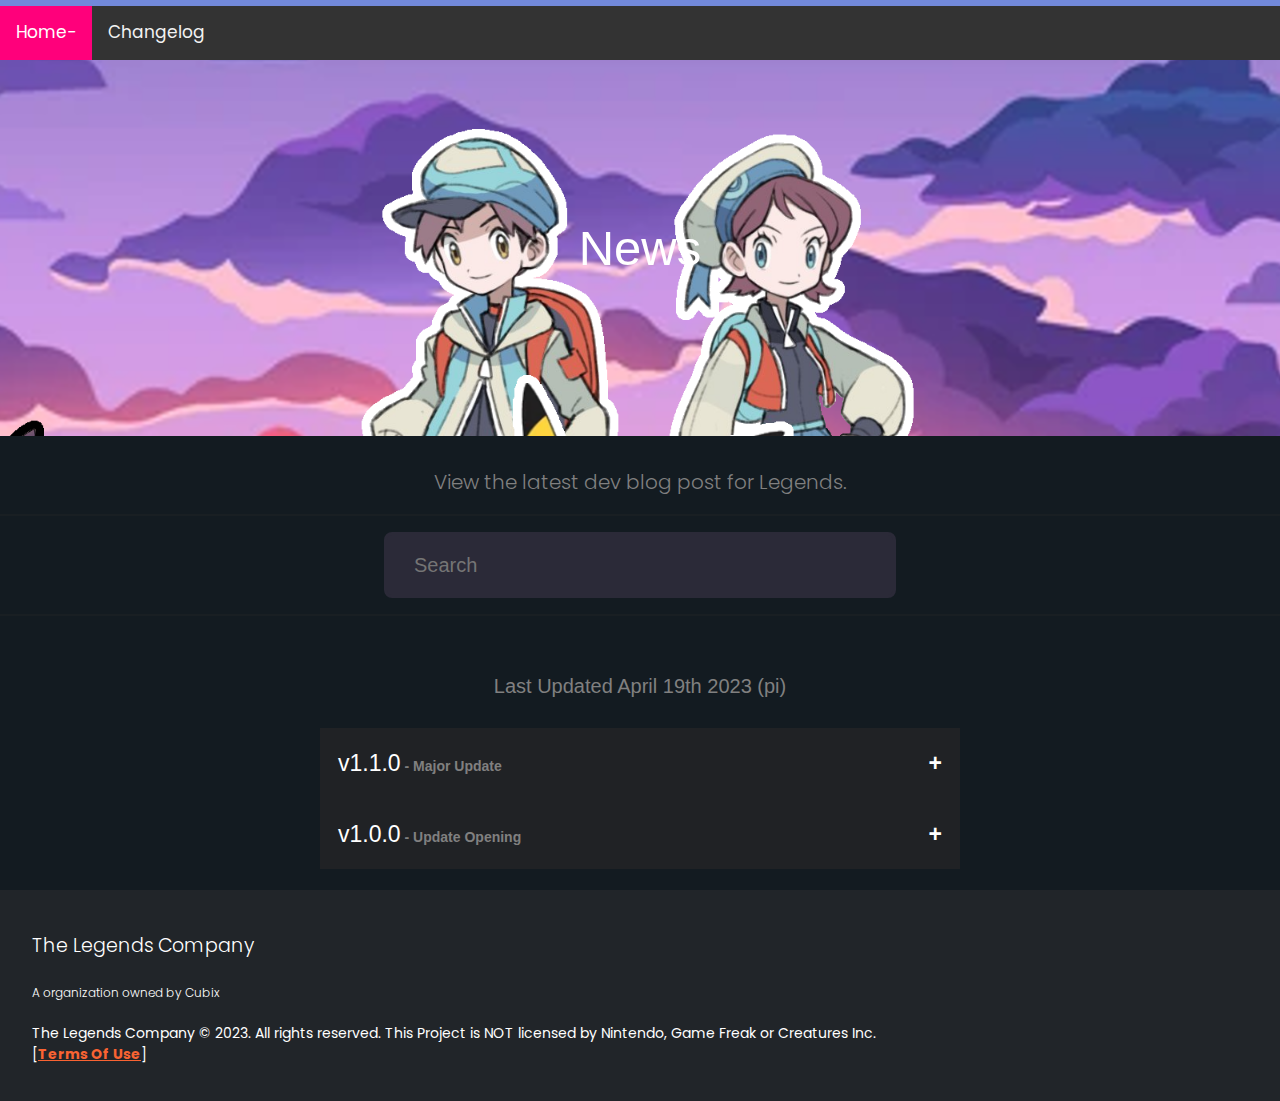
<file: updates.html>
<!DOCTYPE html>
<html lang="en">

<head>
  <meta charset="UTF-8">
  <meta name="viewport" content="width=device-width, initial-scale=1, shrink-to-fit=no">
  <link rel="stylesheet" href="css/boot.css">
  <link rel="stylesheet" href="css/main.css">
  <link rel="stylesheet" href="css/commands.css">
  <link rel="stylesheet" href="css/now-ui-kit.css">
  <link rel="stylesheet" href="css/topnav.css">
  <link rel="icon" href="assets/favicon.png">
  <link rel="shortcut icon" href="favicon.png" sizes="16x16" type="image/png">
  <link href="https://fonts.googleapis.com/css?family=Poppins:300,400,600,700,800&display=swap" rel="stylesheet">
  <title>Legends - Become the best.</title>
</head>

<body>
  <div class="topnav" id="myTopnav">
		<a href="#" class="active" data-jzz-gui-player="true">Home</a>
		<a href="updates" data-jzz-gui-player="true">Changelog</a>
		<a href="javascript:void(0);" class="icon" onclick="myFunction()" data-jzz-gui-player="true">
			<i class="fa fa-bars"></i>
        </a>
    </div>
  <div class="jumbotron text-center bg-transparent">
    <h1 class="commandstitle heading2">News</h1>
    <p class="lead commandssub">View the latest dev blog post for Legends.</p>
    <hr>
    <input id="myInput" type="text" class="searchbox" placeholder="Search">
    <br>
    <hr>
    <br>
    <div id="log">
      <!-- <h2 class="commandstitle">Moderation</h2> -->
      <br>
      <h2 class="lead commandssub">Last Updated April 19th 2023 (pi)</h2>
      <button type="button" class="collapsible">v1.1.0<span> - Major Update</span></button>
      <div class="content">
        <h1> Yes. It happened. You can do math in the game now/ </h1>
        <p>
          We've spent more time finalizing features for our Online Mode and we're working to see how hard we can stress these servers! This is our first Major release since finishing the base game and we're looking to add more Pokemon and more problems in the next few updates.
        </p>
        <h4 style="color: rgb(195, 255, 205);">Changes:</h4>
        <p>- Added New Math Problems</p>
        <br>
        <p>- Updated button framework</p>
        <br>
        <p>- Added Health Bars</p>
        <br>
        <p>- Added Music</p>
      </div>
      <button type="button" class="collapsible">v1.0.0<span> - Update Opening</span></button>
      <div class="content">
        <h1> We finally did it. </h1>
        <p>
          After over a year of development the first proto version of Pokemon Legends was offically dropped on our
          website only a few days ago. We're working on catching all those bugs and making the experience better and
          better but right now simply having a product to present is a big feat! Next goal: Adventure Mode.
        </p>
        <h4 style="color: rgb(195, 255, 205);">Changes:</h4>
        <p>- Added Online Connections</p>
        <br>
        <p>- Added simple math problem</p>
        <br>
        <p>- Added 3 Starters which are randomly obtained</p>
      </div>
      <br>
      

    </div>
  </div>
  </div>
  <br>
  <footer class="mastfoot mb-auto">
    <br>
    <div class="container-fluid mb-auto">
      <div class="row d-flex justify-content-center">
        <div class="">
          <p style="font-size: 19px; padding: 0px; margin: 0px;">
            The Legends Company
          </p>
          <br>
          <p style="font-size: 12px; padding: 0px; margin: 0px;">
            A organization owned by Cubix
          </p>
          </br>
          The Legends Company © 2023. All rights reserved. This Project is NOT licensed by Nintendo, Game Freak or
          Creatures Inc.
          </br>[<a href="./license.html"><b>Terms Of Use</b></a>]</p>
        </div>
      </div>
    </div>
  </footer>

  <script src="https://cdn.jsdelivr.net/npm/bootstrap@5.0.0-beta1/dist/js/bootstrap.bundle.min.js"
    integrity="sha384-ygbV9kiqUc6oa4msXn9868pTtWMgiQaeYH7/t7LECLbyPA2x65Kgf80OJFdroafW"
    crossorigin="anonymous"></script>
  <script src="https://cdnjs.cloudflare.com/ajax/libs/materialize/1.0.0/js/materialize.min.js"></script>
  <script src="https://ajax.googleapis.com/ajax/libs/jquery/3.5.1/jquery.min.js"></script>
  <script src="js/main.js"></script>
</body>

</html>
</file>
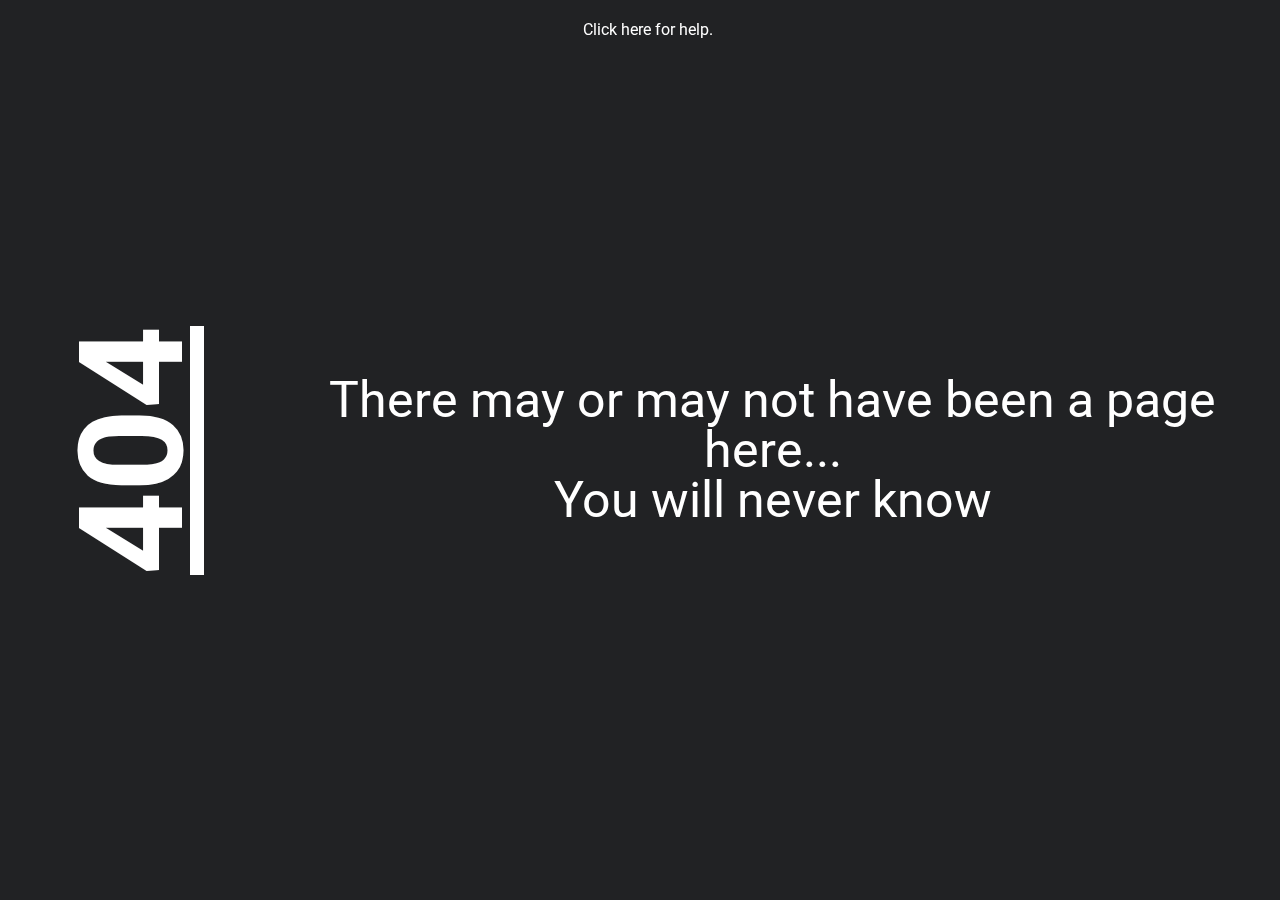
<file: public/Manual.html>
<html>
<head>
    <title>stop making up urls</title>
    <link rel="icon" href="favicon.png" sizes="16x16" type="image/png"> 
    <meta charset="UTF-8">
    <meta name="viewport" content="width=device-width, initial-scale=1">
    <link href="https://fonts.googleapis.com/css?family=Roboto:100" rel="stylesheet">
    <style>
      body {
        background: #212224;
        background-image: url('https://replit.com/@Simple21/ScratchNext#layered-steps-haikei.svg');
        color: white;
        font-family: 'Roboto',sans-serif;
        background-size: cover;
      }
      .h1 {
        position: fixed;
        line-height: 1;
        height: 300px;
        font-size: 300px;
        margin: auto;
        top: 0;
        bottom: 0;
        /*transition: top .1s, left .1s;*/
        text-align: center;
        width: 100%;
      }
      .a {
        text-decoration: none;
        color: #FFFFFF;
        position: fixed;
        top: 20px;
        text-align: center;
        width: 100%;
      }

      .vl {
            border-left: 5px solid white;
            height: inherit;
      }

      .flex-container {
        display: -ms-flexbox;
        display: -webkit-flex;
        display: flex;
        -webkit-flex-direction: row;
        -ms-flex-direction: row;
        flex-direction: row;
        -webkit-flex-wrap: nowrap;
        -ms-flex-wrap: nowrap;
        flex-wrap: nowrap;
        -webkit-justify-content: center;
        -ms-flex-pack: center;
        justify-content: center;
        -webkit-align-content: center;
        -ms-flex-line-pack: center;
        align-content: center;
        -webkit-align-items: center;
        -ms-flex-align: center;
        align-items: center;
        }

    .flex-item:nth-child(1) {
        -webkit-order: 0;
        -ms-flex-order: 0;
        order: 0;
        -webkit-flex: 0 1 auto;
        -ms-flex: 0 1 auto;
        flex: 0 1 auto;
        -webkit-align-self: auto;
        -ms-flex-item-align: auto;
        align-self: auto;
        }

    .flex-item:nth-child(2) {
        -webkit-order: 0;
        -ms-flex-order: 0;
        order: 0;
        -webkit-flex: 0 1 auto;
        -ms-flex: 0 1 auto;
        flex: 0 1 auto;
        -webkit-align-self: auto;
        -ms-flex-item-align: auto;
        align-self: auto;
    }
      
    </style>
  <style type="text/css">
  </style>
  </head>
<body>

    <a href="https://www.google.com/" data-jzz-gui-player="true" class="a">Click here for help.</a>

    <div class='h1 flex-container'>
        <div>
            <h1 class='.h1'style="transform: rotate(-90deg); height: 145px; font-size: 145px;text-decoration: underline">404</h1>
        </div>

        <a style='font-size: 50px;'>There may or may not have been a page here... <br>You will never know</a>

    </div>

    

    <script>
      // clearInterval(1);
      /*
      var count=0;
      setInterval(function(){
        document.querySelector("h1").style.top=(Math.floor(Math.random()*200)-100)+"px";
        document.querySelector("h1").style.left=(Math.floor(Math.random()*200)-100)+"px";
        document.querySelector("h1").style.transform="rotate("+(Math.floor(Math.random()*360))+"deg)";
        var height=Math.floor(Math.random()*400)+100;
        document.querySelector("h1").style.height=height+"px";
        document.querySelector("h1").style.fontSize=height+"px";
        count++;
        var titles=["Wrong Way","u faled","Having trouble?","stop making up urls","that was your fault","bro stop", "all errors point here", "big dumb", "f in the chat"];
        if (count%20===0) document.querySelector("title").innerHTML=titles[Math.floor(Math.random()*titles.length)];
      }, 100);
      */
      // comment seziure inducing thing
    </script>
</file>
<file: css/main.css>
body {
    font-family: 'Poppins', sans-serif !important;
    background-color: #23272A;
    color: #fff;
    margin: 0;
    padding: 0;
    -webkit-font-smoothing: antialiased;
    -moz-osx-font-smoothing: grayscale;
    text-rendering: optimizeLegibility;
    border-top: 6px #7289DA solid !important;
    font-size: 16px;
}

.nav-link {
     font-size: 14px !important;
 }

.navbar {
    box-shadow: none !important
}

.navbar-brand {
    font-size: 25px !important
}

.navbar-toggler-icon {
    color: #fff !important
}

.btn {
    border-radius: 5px !important;
    font-size: 16px !important;
    font-weight: 600 !important;
    text-transform: uppercase !important;
}

.btn-primary {
    background-color: #7289DA !important
}
.btn-secondary {
    background-color: #2C2F33 !important
}
.heading {
    padding: 160px 50px !important;
    color: #fff !important;
    background-image: url("images/Back.webp") !important;
    background-position: center !important;
    background-size: 125% !important;
    background-repeat: no-repeat !important;
}

.heading2 {
    padding: 160px 50px !important;
    color: #fff !important;
    background-image: url("images/Legends\ Art\ \(No\ Logo\).png") !important;
    background-position: center !important;
    background-size: 120% !important;
    background-repeat: no-repeat !important;
}

.title {
    line-height: 90px !important;
    margin-bottom: -2px !important;
    font-size: 36px !important
}

.subtitle {
    color: rgba(255, 255, 255, 0.61) !important;
    font-size: 16px !important;
}

.features {
    text-align: center !important;
    background: #7289DA !important;
    padding: 60px 50px !important
}
.features .title {
    font-size: 40px !important;
    color: #ffffff !important;
    line-height: 70px !important;
}

.features .subtitle {
    font-size: 20px !important;
    color: #a2a8bd;
}

.cards {
    margin-top: 30px !important;
}

.card {
    border-radius: 5px !important;
    box-shadow: none !important;
}

.card-title {
    font-size: 28px !important;
    font-weight: 600 !important;
    color: #7289DA !important;
}

.statistics {
    background-color: #23272A !important;
    text-align: center !important;
    padding: 20px 20px !important;
}

.statistics .title {
    font-size: 40px !important;
    color: #ffffff !important;
    line-height: 70px !important;
}

.statistics .subtitle {
    font-size: 20px !important;
    color: #a2a8bd;
}

.card.statistic {
    background: transparent !important;
    box-shadow: none !important;
    color: #f7f7f7 !important;
}

.start {
    text-align: center !important;
    background: #7289DA !important;
    padding: 60px 50px !important
}

.start .card {
    background: rgba(255, 255, 255, 0.83) !important;
    color: #353e4c !important;
}

.start .card .subtitle {
    color: rgba(53, 62, 76, 0.6) !important;
    font-size: 16px !important;
}

.footer {
    text-align: center !important;
    background: #353e4c !important;
    padding: 5px 6px !important;
    color: #ecf2ff;
    font-size: 14px !important;
    right: 0;
    bottom: 0;
    left: 0;
    position: absolute;
}

.footer a {
    color: #6086f6 !important;
    text-decoration: none !important;
    font-weight: bold !important;
}
</file>
<file: css/commands.css>
body {
    font-family: 'Poppins', sans-serif !important;
    -webkit-font-smoothing: antialiased;
    -moz-osx-font-smoothing: grayscale;
    text-rendering: optimizeLegibility;
    background-color: #131b21;
}
.bgn {
    background-color: black;
    border: 1px solid #fff;
}
.htext {
color: #ffffff;
font-weight: inherit;
line-height: 1.2;
}
.ltext {
    color: #ffff;
}
.wh {
    color: #ffffff;
    font-weight: 700;
    padding-top: 30px;
}
.Hbot {
    color: #AD91FF !important;
}
.Hbot:hover {
    font-size: 30px;
    text-shadow: #ffffff;
}
.textt {
    color: #a2a8bd;
}
.card {
    border: 1px solid #ffffff;
}
.card:hover {
     border: 3px solid black;
}
.cardds{
margin-top: 30px !important;
padding: 60px 50px !important;
}
.bgseconde {
    padding-bottom: 150px;
    background-color: #131b21;

}
.ttjoin {
    color: #ffffff;
    font-weight: 500;
    font-size: 36px;
    line-height: 51px;
}
span {
    font-weight: 700;
}
.footer-social-icons {
    width: 350px;
    display: block;
    margin: 0 auto;
    align-items: center;
}
.social-icon {
    color: #fff;
}
ul.social-icons {
    margin-top: 10px;
}
.social-icons li {
    vertical-align: top;
    display: inline;
    height: 100px;
}
.social-icons a {
    color: #fff;
    text-decoration: none;
}
.fa-facebook {
    padding:10px 14px;
    -o-transition:.5s;
    -ms-transition:.5s;
    -moz-transition:.5s;
    -webkit-transition:.5s;
    transition: .5s;
    background-color: #322f30;
}
.fa-facebook:hover {
    background-color: #3d5b99;
}
.fa-twitter {
    padding:10px 12px;
    -o-transition:.5s;
    -ms-transition:.5s;
    -moz-transition:.5s;
    -webkit-transition:.5s;
    transition: .5s;
    background-color: #322f30;
}
.fa-twitter:hover {
    background-color: #00aced;
}
.fa-github {
    padding:10px 14px;
    -o-transition:.5s;
    -ms-transition:.5s;
    -moz-transition:.5s;
    -webkit-transition:.5s;
    transition: .5s;
    background-color: #322f30;
}
.fa-github:hover {
    background-color: #5a32a3;
}
.add_to_discord {
    display: flex;
    align-items: center;
    background-color: blueviolet;
    border-radius: 8px;
    border: 0;
    font-weight: 600;
    font-size: 17px !important;
    line-height: 21px !important;
    color: #fff;
    padding: 27px;
    height: 58px;
    outline: none;
}
.add_to_discord svg {
    padding-right: 20px;
    box-sizing: unset;
}
.add_to_discord:hover {
    background-color: rgb(152, 67, 233);
    text-decoration: none;
  }
  
.commandstitle {
    color: #ffffff;
}
.commandssub {
    color: gray;
}
.searchbox {
    background-color: #2b2a38;
    padding: 15px 27px;
    font-size: 20px;
    color: #ccc;
    border: 3px solid #2b2a38;
    border-radius: 8px;
    width: 40%;
}
.border {
    width: 65%;
    height: 2px;
    background: #fff;
    margin-left: 17.5%;
}
.collapsible {
    background-color: #202225;
    color: white;
    cursor: pointer;
    padding: 18px;
    width: 50%;
    border: none;
    text-align: left;
    outline: none;
    font-size: 23px;
    font-family: -apple-system, BlinkMacSystemFont, 'Segoe UI', Roboto, Oxygen, Ubuntu, Cantarell, 'Open Sans', 'Helvetica Neue', sans-serif;
  }
  .collapsible span {
    font-size: 14px;
    color: grey;
}
.collapsible:after {
    content: '\002B';
    color: white;
    font-weight: bold;
    float: right;
    margin-left: 5px;
  }
  
.nav-link {
    font-size: 14px !important;
}

  .active:after {
    content: "\2212";
  }
  .content {
    padding: 0 18px;
    width: 50%;
    margin-left: 25%;
    overflow: hidden;
    transition: max-height 0.3s ease-out;
    background-color: #2f3136;
    color: #6a707a;
    text-align: left;
    display: none;
  }
  .content h4 {
    margin-top: 12px;
    font-size: 20px;
    font-family: 'Cairo';
  }

  .card{
    background-color: rgb(255, 251, 251);
    color: red;
    max-width: 360px;
    display: flex;
    flex-direction: column;
    overflow: hidden;
    border-radius: 2rem;
    box-shadow: 0px 1rem 1.5rem rgba(0,0,0,0.5);
  }
  
  .card .banner{
    background-position: center;
    background-repeat: no-repeat;
    background-size: cover;
    height: 11rem;
    display: flex;
    align-items: flex-end;
    justify-content: center;
    box-sizing: border-box;
  }
  .card .banner img{
    background-color: #fff;
    width: 8rem;
    height: 8rem;
    box-shadow: 0 0.5rem 1rem rgba(0,0,0,0.3);
    border-radius: 50%;
    transform: translateY(50%);
    transition: transform 200ms cubic-bezier(0.18, 0.89, 0.32, 1.28);
  }
  
  .card .banner img:hover{
    transform: translateY(50%) scale(1.3);
  }
  
  .card h2.name{
    text-align: center;
    padding: 0 2rem 0.5rem;
    margin: 0;
  }
  
  .card .title{
    color: #a0a0a0;
    font-size: 0.85rem;
    text-align: center;
    padding: 0 2rem 1.2rem;
  }
  
  .card .actions{
    padding: 0 2rem 1.2rem;
    display: flex;
    flex-direction: column;
    order: 99;
  }
  
  .card .actions .follow-info{
    padding: 0 0 1rem;
    display: flex;
  }
  
  .card .actions .follow-info h2{
    text-align: center;
    width: 50%;
    margin: 0;
    box-sizing: border-box;
  }
  
  .card .actions .follow-info h2 a{
    text-decoration: none;
    padding: 0.8rem;
    display: flex;
    flex-direction: column;
    border-radius: 0.8rem;
    transition: background-color 100ms ease-in-out;
  }
  
  .card .actions .follow-info h2 a span{
    color: #1c9eff;
    font-weight: bold;
    transform-origin: bottom;
    transform: scaleY(1.3);
    transition: color 100ms ease-in-out;
  }
  
  .card .actions .follow-info h2 a small{
    color: #afafaf;
    font-size: 0.85rem;
    font-weight: normal;
  }
  
  .card .actions .follow-info h2 a:hover{
    background-color: #f2f2f2;
  }
  
  .card .actions .follow-info h2 a:hover span{
    color: #007ad6;
  }
  
  .card .actions .follow-btn button{
    color: inherit;
    font: inherit;
    font-weight: bold;
    background-color: #ffd01a;
    width: 100%;
    border: none;
    padding: 1rem;
    outline: none;
    box-sizing: border-box;
    border-radius: 1.5rem/50%;
    transition: background-color 100ms ease-in-out, transform 200ms cubic-bezier(0.18, 0.89, 0.32, 1.28);
  }
  
  .card .actions .follow-btn button:hover{
    background-color: #efb10a;
    transform: scale(1.1);
  }
  
  .card .actions .follow-btn button:active{
    background-color: #e8a200;
    transform: scale(1);
  }

  .licetitle {
    color: #ffff;
    margin: 5px;
    font-family: monospace;
  }

  .textlice {
    box-sizing: border-box;
    color:  #ffff;
    margin: 3px;
    letter-spacing: 1px;
  }

.mastfoot.mb-auto{
    padding-bottom: 40px;
    padding: 20px;
    bottom: 0;
    width: 100%;
    height: auto;
    background-color: #212529;
    color: white;
}


::-webkit-scrollbar {
	width: 12.2px;
}

::-webkit-scrollbar-track {
	box-shadow: inset 0 0 1000px #38383b; 
}

::-webkit-scrollbar-thumb {
	background: #202225; 
	border-radius: 4px;
}
/* Handle on hover */
::-webkit-scrollbar-thumb:hover {
    background: rgb(84, 81, 81); 
  }
</file>
<file: css/topnav.css>
/* Add a black background color to the top navigation */
.topnav {
  background-color: #333;
  overflow: hidden;
}

/* Style the links inside the navigation bar */
.topnav a {
  float: left;
  display: block;
  color: #f2f2f2;
  text-align: center;
  padding: 14px 16px;
  text-decoration: none;
  font-size: 17px;
}

/* Change the color of links on hover */
.topnav a:hover {
  background-color: #ddd;
  color: black;
}

/* Add an active class to highlight the current page */
.topnav a.active {
  background-color: rgb(255, 0, 123);
  color: white;
}

/* Hide the link that should open and close the topnav on small screens */
.topnav .icon {
  display: none;
}
</file>
